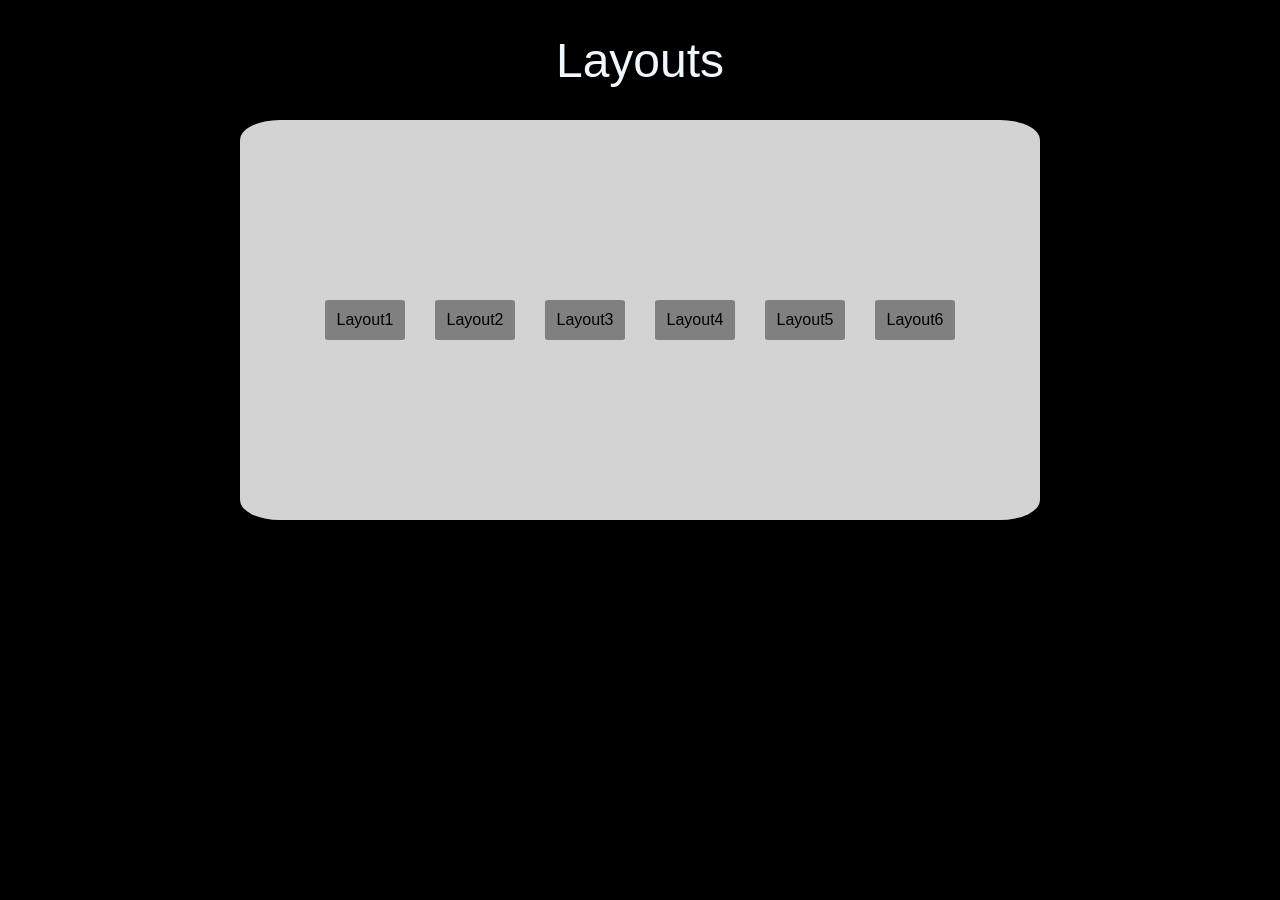
<file: index.html>
<!DOCTYPE html>
<html lang="pt-br">

<head>
    <meta charset="UTF-8">
    <meta name="viewport" content="width=device-width, initial-scale=1.0">
    <link rel="stylesheet" href="style.css">
    <title>Layouts</title>
</head>

<body>
    <header>Layouts</header>
    <main>
        <div class="container">
            <div class="escolha"><a href="./layout1.html">Layout1</a></div>
            <div class="escolha"><a href="./layout2.html">Layout2</a></div>
            <div class="escolha"><a href="./layout3.html">Layout3</a></div>
            <div class="escolha"><a href="./layout4.html">Layout4</a></div>
            <div class="escolha"><a href="./layout5.html">Layout5</a></div>
            <div class="escolha"><a href="./layout6.html">Layout6</a></div>
        </div>
    </main>
</body>

</html>
</file>
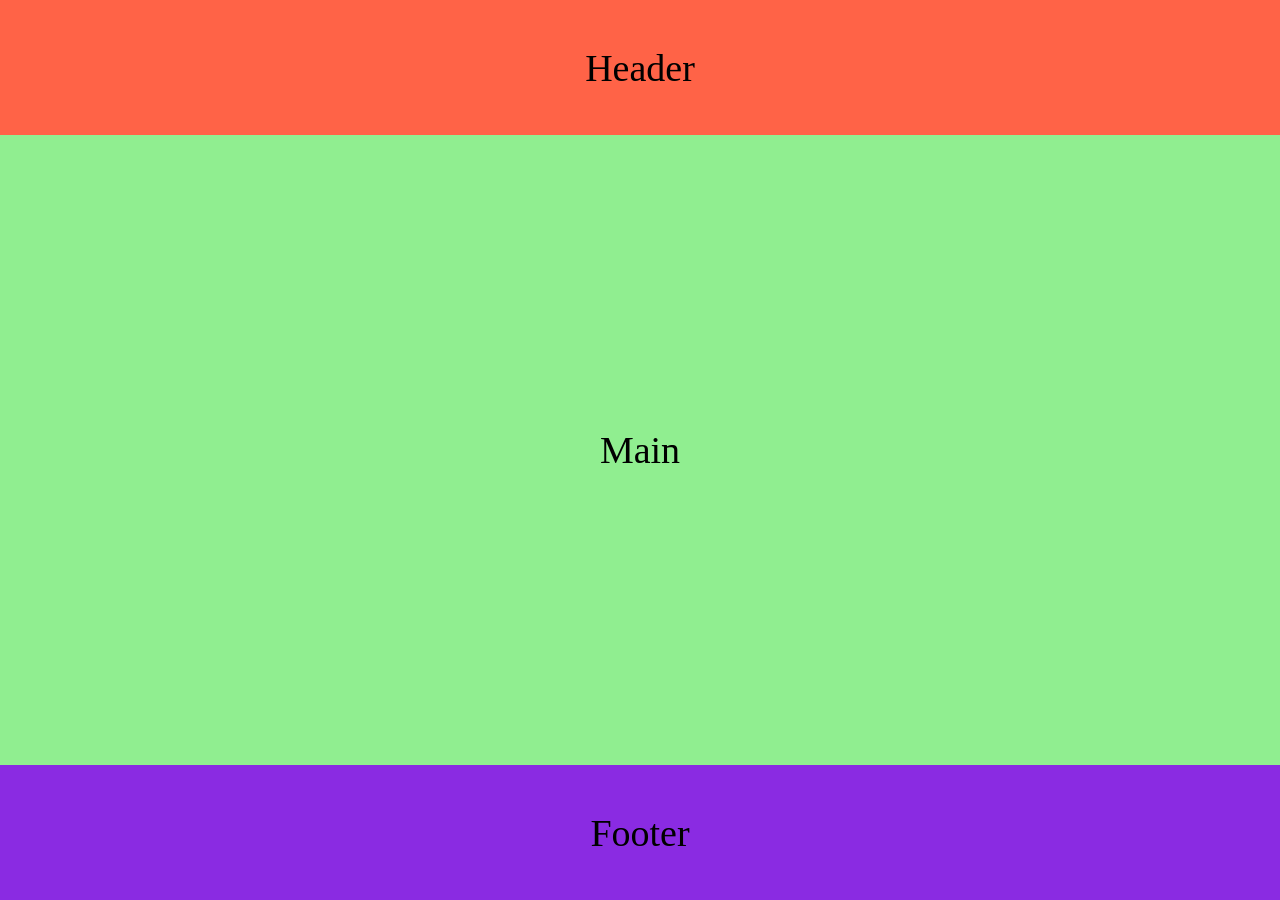
<file: layout1.html>
<!DOCTYPE html>
<html lang="pt-br">
<head>
    <meta charset="UTF-8">
    <meta name="viewport" content="width=device-width, initial-scale=1.0">
    <link rel="stylesheet" href="style1.css">
    <title>Layout1</title>
</head>
<body>
    <header>Header</header>
    <main>Main</main>
    <footer>Footer</footer>
</body>
</html>
</file>
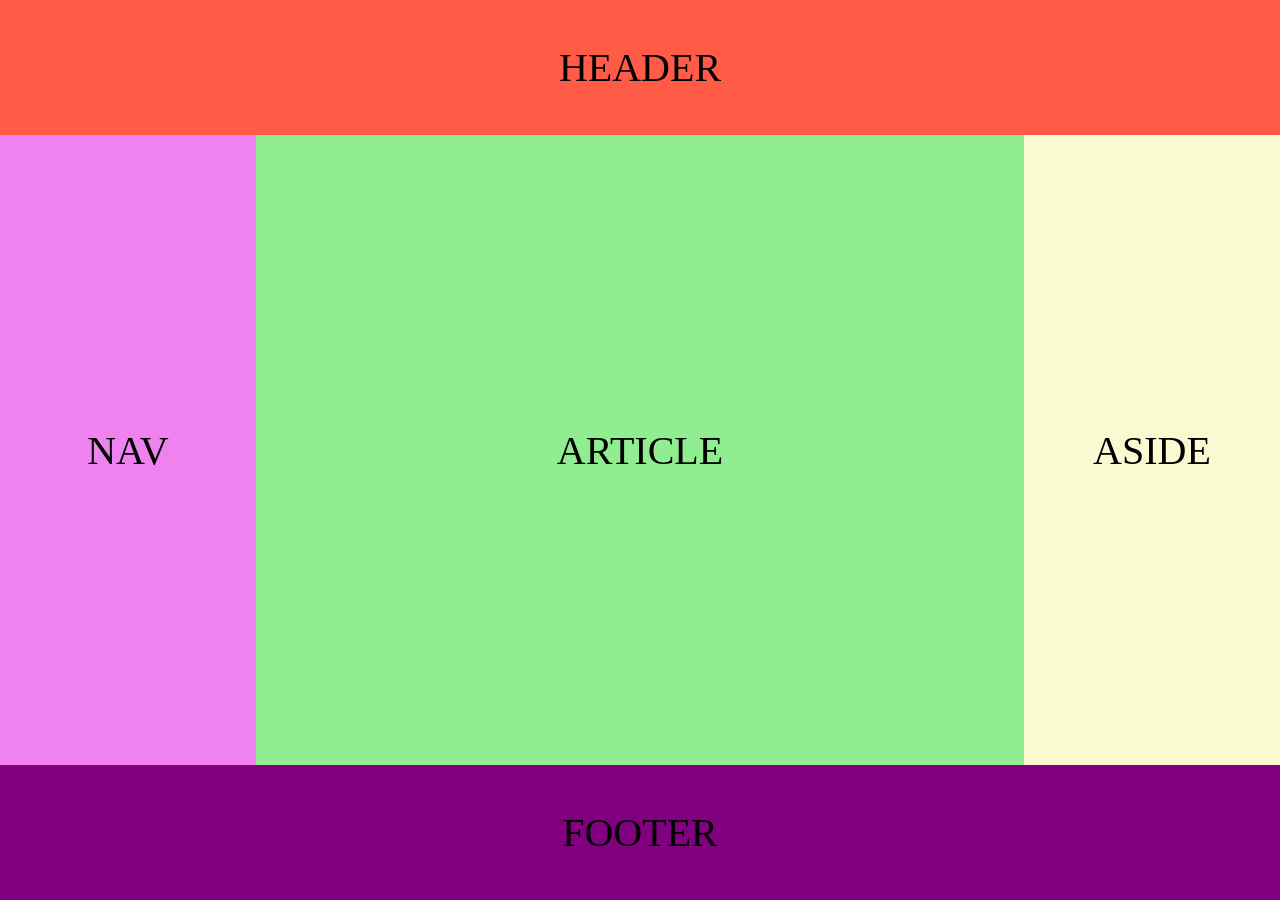
<file: layout2.html>
<!DOCTYPE html>
<html lang="pt-br">

<head>
    <meta charset="UTF-8">
    <meta name="viewport" content="width=device-width, initial-scale=1.0">
    <link rel="stylesheet" href="style2.css">
    <title>Layout2</title>
</head>

<body>
    <header>HEADER</header>
    <main>
        <nav>NAV</nav>
        <article>ARTICLE</article>
        <aside>ASIDE</aside>
    </main>
    <footer>FOOTER</footer>

</body>

</html>
</file>
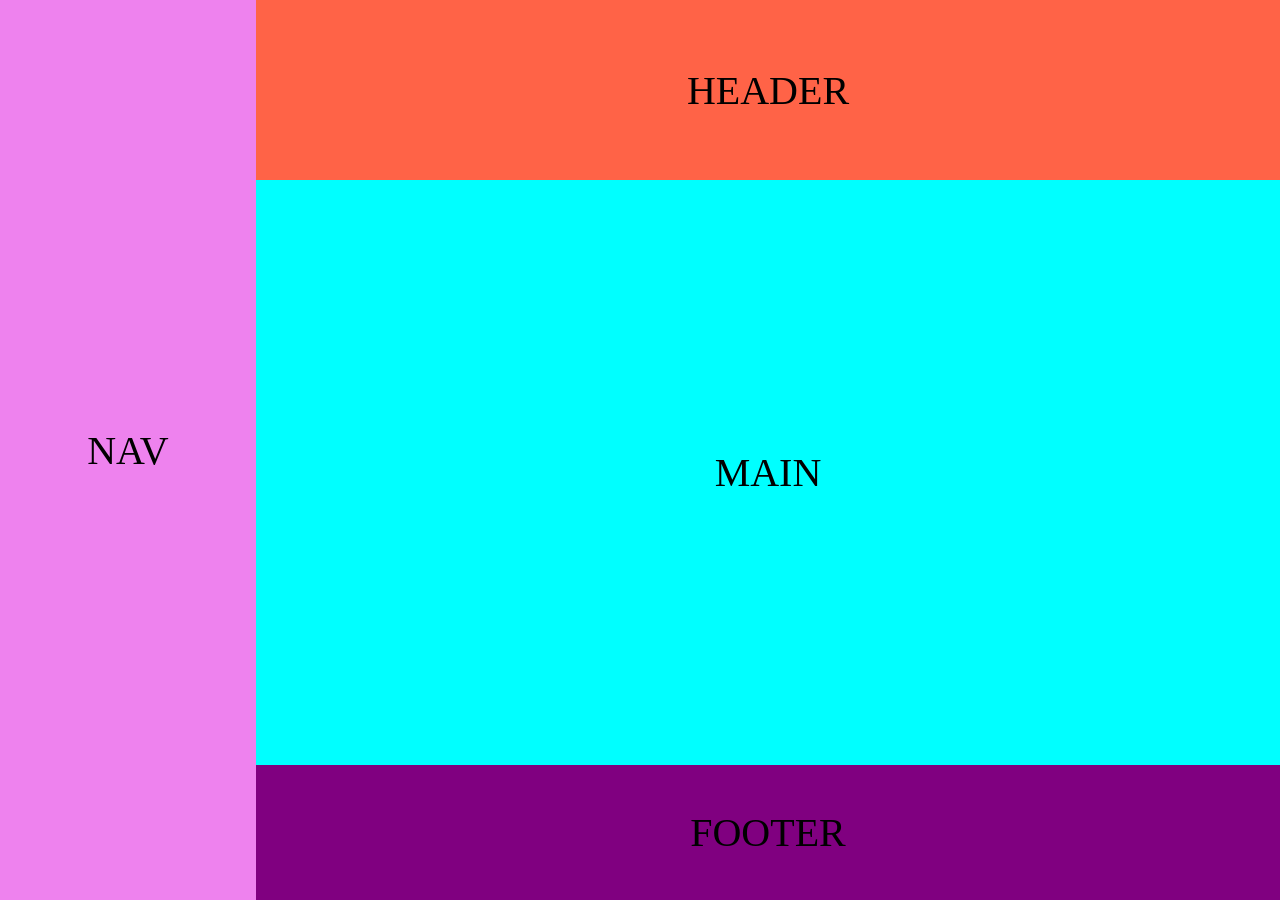
<file: layout3.html>
<!DOCTYPE html>
<html lang="pt-br">

<head>
    <meta charset="UTF-8">
    <meta name="viewport" content="width=device-width, initial-scale=1.0">
    <link rel="stylesheet" href="style3.css">
    <title>Layout3</title>
</head>

<body>
    <nav>NAV </nav>
    <div class="container">
        <header>HEADER</header>
        <main>MAIN</main>
        <footer>FOOTER</footer>
    </div>
</body>

</html>
</file>
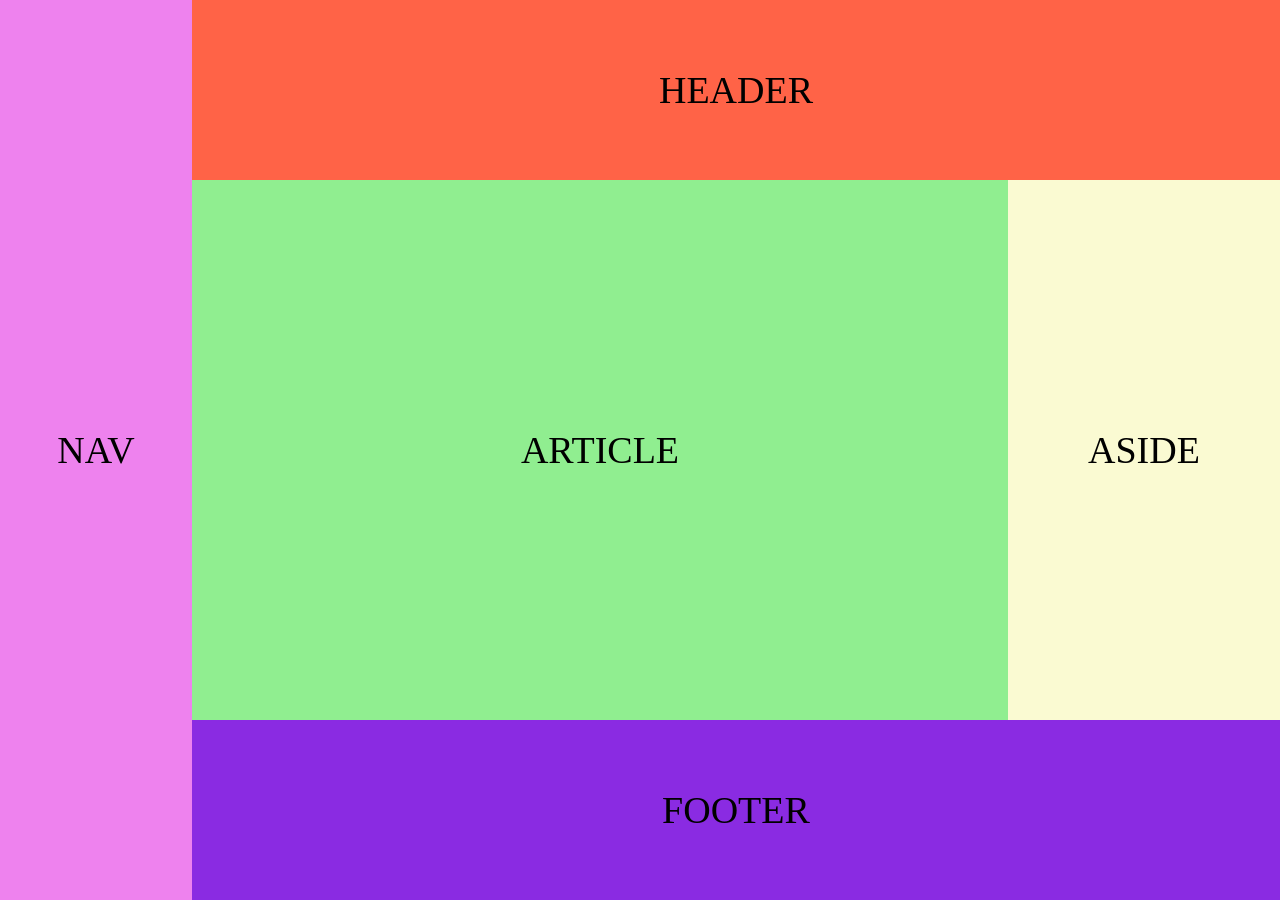
<file: layout4.html>
<!DOCTYPE html>
<html lang="pt-br">

<head>
    <meta charset="UTF-8">
    <meta name="viewport" content="width=device-width, initial-scale=1.0">
    <link rel="stylesheet" href="style4.css">
    <title>Layout4</title>
</head>
<nav>NAV</nav>
<div class="container">
    <header>HEADER</header>
    <main>
        <article>ARTICLE</article>
        <aside>ASIDE</aside>
    </main>
    <footer>FOOTER</footer>
</div>
</body>

</html>
</file>
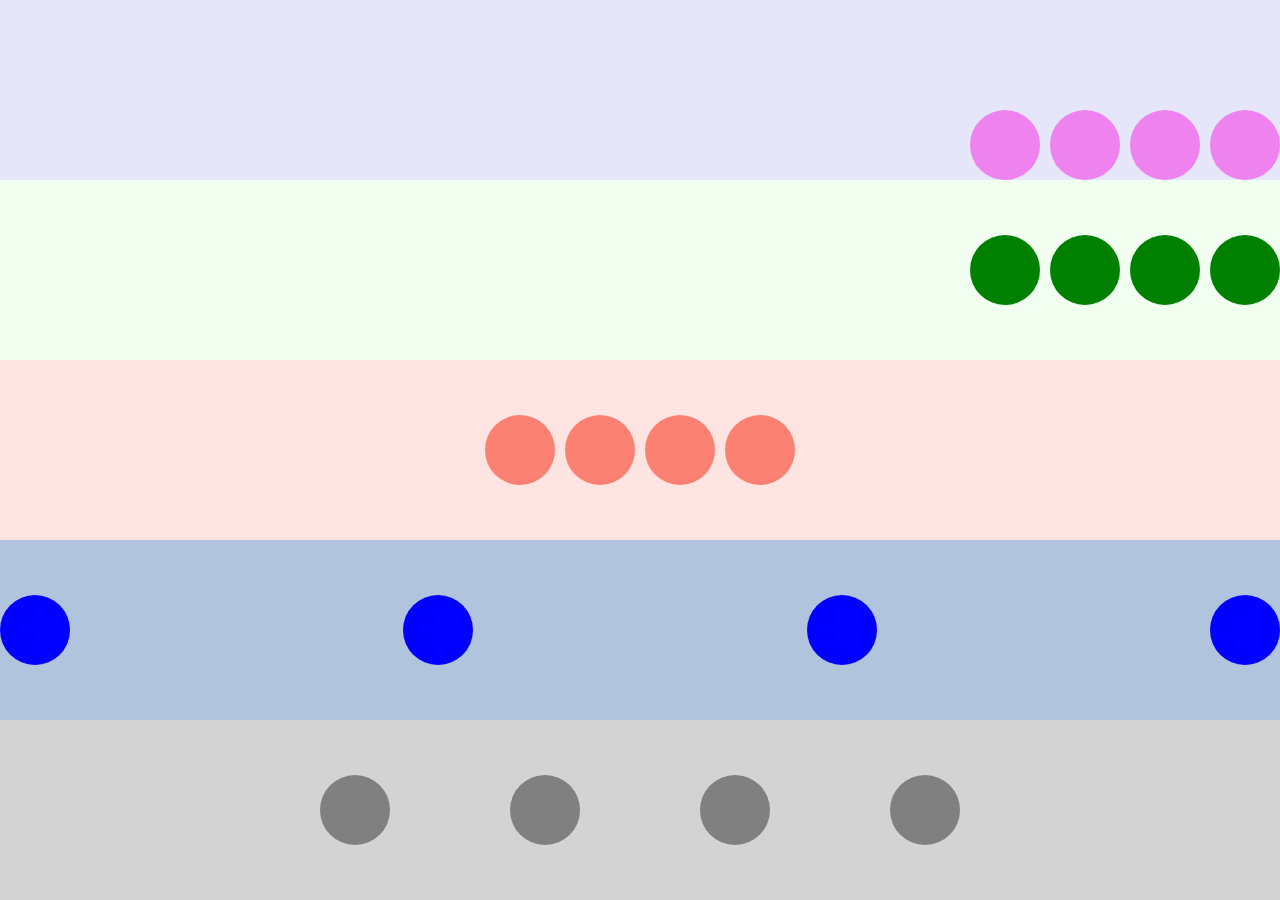
<file: layout6.html>
<!DOCTYPE html>
<html lang="pt-br">

<head>
    <meta charset="UTF-8">
    <meta name="viewport" content="width=device-width, initial-scale=1.0">
    <link rel="stylesheet" href="style6.css">
    <title>Layout6</title>
</head>

<body>
    <div class="l1">
        <div class="bolas1"></div>
        <div class="bolas1"></div>
        <div class="bolas1"></div>
        <div class="bolas1"></div>
    </div>
    <div class="l2">
        <div class="bolas2"></div>
        <div class="bolas2"></div>
        <div class="bolas2"></div>
        <div class="bolas2"></div>
    </div>
    <div class="l3">
        <div class="bolas3"></div>
        <div class="bolas3"></div>
        <div class="bolas3"></div>
        <div class="bolas3"></div>
    </div>
    <div class="l4">
        <div class="bolas4"></div>
        <div class="bolas4"></div>
        <div class="bolas4"></div>
        <div class="bolas4"></div>
    </div>
    <div class="l5">
        <div class="bolas5"></div>
        <div class="bolas5"></div>
        <div class="bolas5"></div>
        <div class="bolas5"></div>
    </div>


</body>

</html>
</file>
<file: style.css>
*{
    padding: 0;
    margin: 0;
    box-sizing: border-box;
}
body{
    background-color: black;
}
header{
    width: 100%;
    height: 120px;
    display: flex;
    align-items: center;
    justify-content: center;
    color: aliceblue;
    font-size: 48px;
    font-family: sans-serif;
}
main{
    display: flex;
    justify-content: center;
    align-items: center;
}
.container{
    width: 800px;
    height: 400px;
    display: flex;
    align-items: center;
    justify-content: center;
    border-radius: 5%;
    background-color: lightgrey;
    gap: 30px;
}
a{
    text-decoration: none;
    color: inherit;
    font-family: sans-serif;
}
.escolha{
    width: 80px;
    height: 40px;
    background-color: gray;
    display: flex;
    align-items: center;
    justify-content: center;
    border-radius: 5%;
}
</file>
<file: style1.css>
*{
    padding: 0;
    margin: 0;
    box-sizing: border-box;
}
body{
    display: flex;
    height: 100vh;
    flex-direction: column;
    font-size: 38px;
}

header{
    height: 15%;
    width: 100%;
    background-color: tomato;
    display: flex;
    align-items: center;
    justify-content: center;
}
main{
    height: 70%;
    width: 100%;
    background-color: lightgreen;
    display: flex;
    align-items: center;
    justify-content: center;
}
footer{
height: 15%;
    width: 100%;
    background-color:blueviolet;
    display: flex;
    align-items: center;
    justify-content: center;
}
</file>
<file: style2.css>
*{
    padding: 0;
    margin: 0;
    box-sizing: border-box;
}
body {
    width: 100vw;
    height: 100vh;
    display: flex;
    flex-direction: column;
    font-size: 40px;
}

header {
    height: 15%;

    background-color: #ff5b47;

    display: flex;
    justify-content: center;
    align-items: center;
}

main {
    flex: 1;
    display: flex;
}

nav {
    width: 20%;
    background-color: violet;
    display: flex;
    justify-content: center;
    align-items: center;
}

article {
    flex: 1;
    background-color: lightgreen;
    display: flex;
    justify-content: center;
    align-items: center;
}

aside {
    width: 20%;
    background-color: lightgoldenrodyellow;
    display: flex;
    justify-content: center;
    align-items: center;
}

footer {
    height: 15%;
    background-color: purple;
    display: flex;
    justify-content: center;
    align-items: center;
}
</file>
<file: style3.css>
*{
    padding: 0;
    margin: 0;
    box-sizing: border-box;
}
body {
    width: 100vw;
    height: 100vh;
    display: flex;
    font-size: 40px;
}
nav {
    width: 20%;
    background-color: violet;
    display: flex;
    justify-content: center;
    align-items: center;
}
.container {
    flex: 1;
    display: flex;
    flex-direction: column;
}
header {
    height: 20%;
    background-color: tomato;
    display: flex;
    justify-content: center;
    align-items: center;
}
main {
    flex: 1;
    background-color: aqua;
    display: flex;
    justify-content: center;
    align-items: center;
}
footer {
    height: 15%;
    background-color: purple;
    display: flex;
    justify-content: center;
    align-items: center;
}
</file>
<file: style4.css>
*{
    padding: 0;
    margin: 0;
    box-sizing: border-box;
}
body{
    width: 100vw;
    height: 100vh;
    display: flex;
    font-size: 38px;
}
nav{
    width: 15%;
    display: flex;
    align-items: center;
    justify-content: center;
    background-color: violet;
}
.container {
    width: 80%;
    flex: 1;
    display: flex;
    flex-direction: column;
}
header{
    height: 20%;
    width: 100%;
    background-color: tomato;
    display: flex;
    align-items: center;
    justify-content: center;
}
main{
    flex: 1;
    display: flex;
}
article{
    flex: 1;
    display: flex;
    align-items: center;
    justify-content: center;
    background-color: lightgreen;
}
aside{
    width: 25%;
    display: flex;
    align-items: center;
    justify-content: center;
    background-color: lightgoldenrodyellow;
}
footer{
    width: 100%;
    height: 20%;
    display: flex;
    align-items: center;
    justify-content: center;
    background-color: blueviolet;
}
</file>
<file: style6.css>
*{
    padding: 0;
    margin: 0;
    box-sizing: border-box;
}
body{
    height: 100vh;
    width: 100vw;
    display: flex;
    flex-direction: column;
}
.l1{
    width: 100%;
    height: 20%;
    gap: 10px;
    display: flex;
    align-items: end;
    justify-content: end;
    background-color: lavender;
}
.bolas1{
    width: 70px;
    height: 70px;
    border-radius: 50%;
    background-color: violet;
}
.l2{
    width: 100%;
    height: 20%;
    gap: 10px;
    display: flex;
    align-items: center;
    justify-content: end;
    background-color: honeydew;
}
.bolas2{
    width: 70px;
    height: 70px;
    border-radius: 50%;
    background-color: green;
}
.l3{
    width: 100%;
    height: 20%;
    gap: 10px;
    display: flex;
    align-items: center;
    justify-content: center;
    background-color: mistyrose;
}
.bolas3{
    width: 70px;
    height: 70px;
    border-radius: 50%;
    background-color: salmon;
}
.l4{
    width: 100%;
    height: 20%;
    display: flex;
    align-items: center;
    justify-content: space-between;
    background-color: lightsteelblue;
}
.bolas4{
    width: 70px;
    height: 70px;
    border-radius: 50%;
    background-color: blue;
}
.l5{
    width: 100%;
    height: 20%;
    gap: 120px;
    display: flex;
    align-items: center;
    justify-content: center;
    background-color: lightgray;
}
.bolas5{
    width: 70px;
    height: 70px;
    border-radius: 50%;
    background-color: gray;
}
</file>
